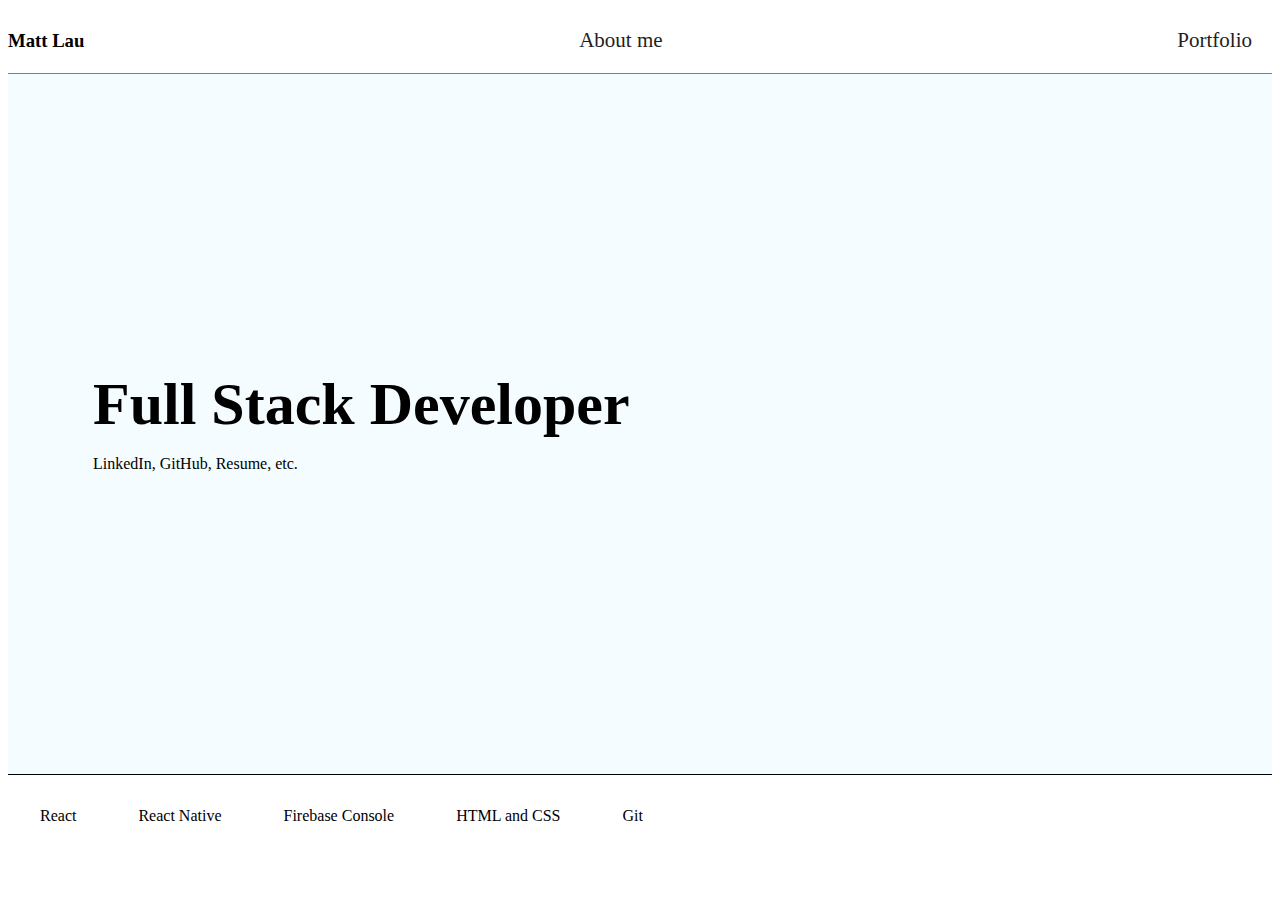
<file: index.html>
<!DOCTYPE html>
<head>
    <link href = "home.css" rel ="stylesheet">
</head>
<html>
    <body>
        <nav>
            <h3>Matt Lau</h3>
            <a href = "tabs/about-me.html">About me</a>
            <a href = "tabs/portfolio.html">Portfolio</a>
        </nav>
        <main>
            <h2>Full Stack Developer</h2>
            <p>LinkedIn, GitHub, Resume, etc.</p>
        </main>
        <section>
            <table>
                <tr>
                    <td>React</td>
                    <td>React Native</td>
                    <td>Firebase Console</td>
                    <td>HTML and CSS</td>
                    <td>Git</td>
                </tr>
            </table>
        </section>
    </body>
</html>
</file>
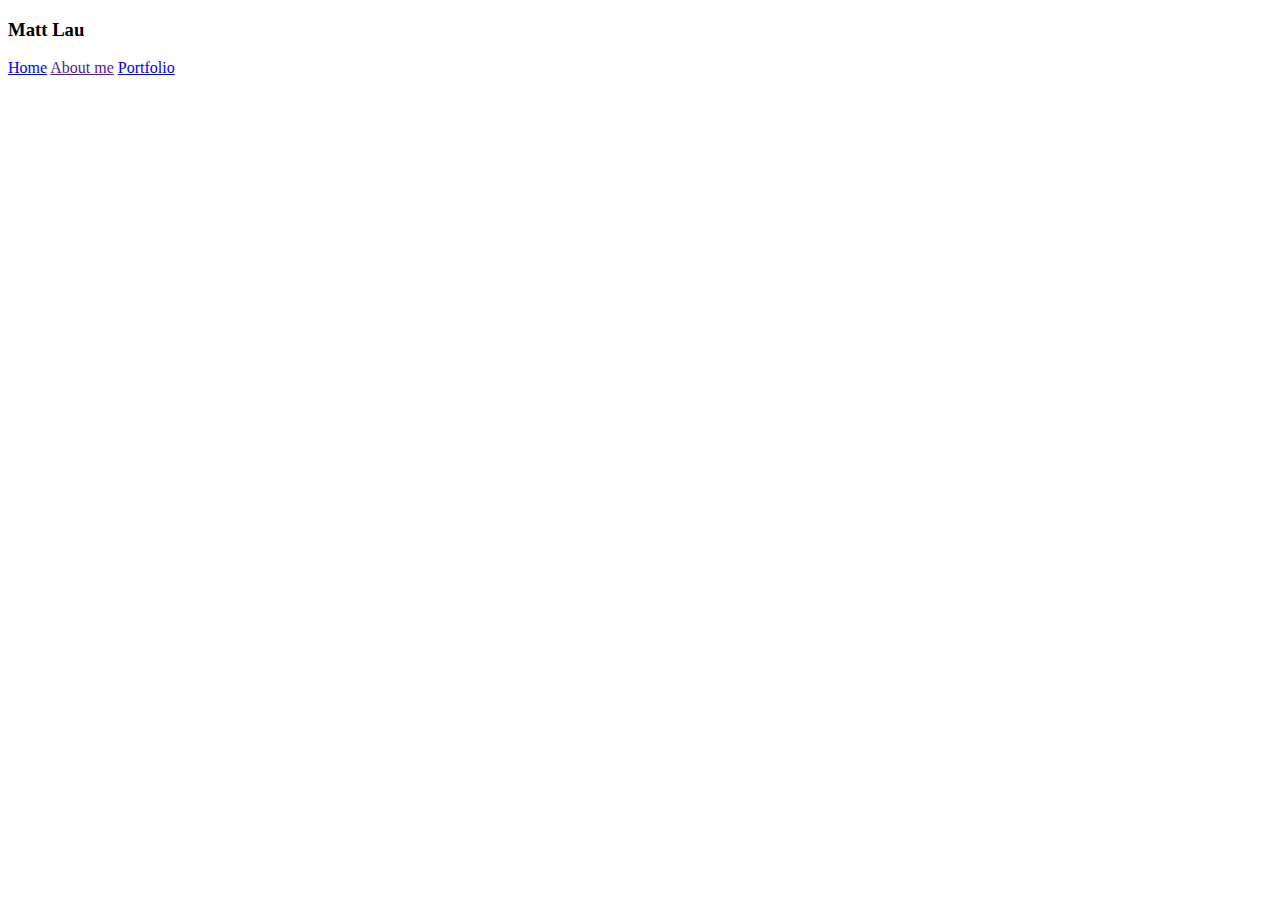
<file: tabs/about-me.html>
<!DOCTYPE html>
<head> </head>
<html>
  <body>
    <nav class="main-nav">
      <div>
        <h3 id="logo">Matt Lau</h3>
      </div>
      <div class="links">
        <a href="../index.html">Home</a>
        <a href="">About me</a>
        <a id="portfolio" href="portfolio.html">Portfolio</a>
      </div>
    </nav>
  </body>
</html>
</file>
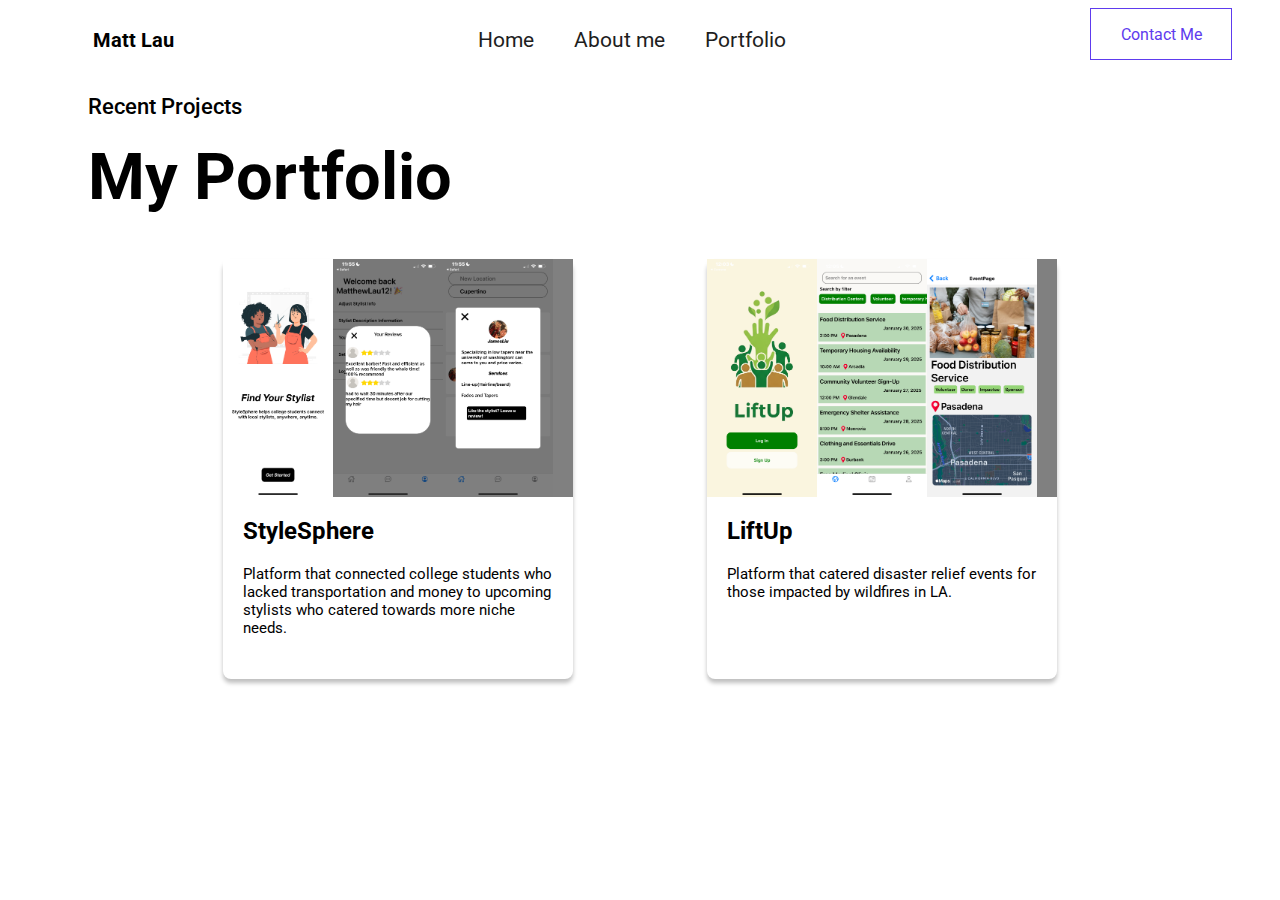
<file: tabs/portfolio.html>
<!DOCTYPE html>
<head>
  <link rel="stylesheet" href="../portfolio.css" />
  <link rel="preconnect" href="https://fonts.googleapis.com" />
  <link rel="preconnect" href="https://fonts.gstatic.com" crossorigin />
  <link
    href="https://fonts.googleapis.com/css2?family=Inter:ital,opsz,wght@0,14..32,100..900;1,14..32,100..900&family=Roboto:ital,wght@0,100..900;1,100..900&display=swap"
    rel="stylesheet"
  />
</head>
<html>
  <body>
    <nav class="main-nav">
      <h3 id="logo">Matt Lau</h3>
      <div class="links">
        <a href="../index.html">Home</a>
        <a href="about-me.html">About me</a>
        <a href="portfolio.html">Portfolio</a>
      </div>
      <div class="contact-me-container">
        <a
          class="contact-me"
          href="https://mail.google.com/mail/?view=cm&fs=1&to=mlau191@uw.edu&su=Subject&body="
          target="_blank"
          >Contact Me</a
        >
      </div>
    </nav>
    <header class="header">
      <h3>Recent Projects</h3>
      <h1>My Portfolio</h1>
    </header>
    <main class="portfolio-container">
      <div class="portfolio-item-container">
        <div class="image-container">
          <img id="style-home" src="../assets/stylehome.PNG" />
          <img id="style-home" src="../assets/styleprofile.PNG" />
          <img id="style-home" src="../assets/styleexplore.PNG" />
        </div>
        <div class="portfolio-header-container">
          <h2>StyleSphere</h2>
        </div>
        <div class="portfolio-paragraph-container">
          <p>
            Platform that connected college students who lacked transportation
            and money to upcoming stylists who catered towards more niche needs.
          </p>
        </div>
      </div>
      <div class="portfolio-item-container">
        <div class="image-container">
          <img id="style-home" src="../assets/lifthome.PNG" />
          <img id="style-home" src="../assets/liftexplore.PNG" />
          <img id="style-home" src="../assets/liftevent.PNG" />
        </div>
        <div class="portfolio-header-container">
          <h2>LiftUp</h2>
        </div>
        <div class="portfolio-paragraph-container">
          <p>
            Platform that catered disaster relief events for those impacted by
            wildfires in LA.
          </p>
        </div>
      </div>
    </main>
  </body>
</html>
</file>
<file: home.css>
nav {
  background-color: white;
  border-bottom: 0.1px solid gray;
  width: 100%;
  display: flex;
  justify-content: space-between;
  align-items: center;
}

h2 {
  font-family: "Roboto", serif;
  font-weight: bold;
  font-size: 60px;
  margin-top: 10px;
  margin-bottom: 0px;
}
main {
  background-color: #f5fcff;
  border-bottom: 1px solid black;
  width: "100%";
  height: 700px;
  display: flex;
  flex-direction: column;
  justify-content: center;
  padding-left: 85px;
}

p {
  display: block;
}
td {
  padding: 30px;
}
a {
  text-decoration: none;
  font-family: "Roboto", serif;
  font-size: 21px;
  color: #1e1e1e;
  padding: 20px;
}
span {
  color: #5e3bee;
}
section {
  display: flex;
  margin-left: 0px;
}
header {
  margin-left: 83px;
  margin-top: 40px;
  font-size: 64px;
  font-family: Roboto;
  font-weight: bold;
}
section figure:first-child {
  margin-right: 0px;
  margin-left: 0px;
}
section figure:nth-child(2) {
  margin-left: 0px;
}
.skill-section {
  height: 400px;
}
.links {
  display: flex;
  justify-content: center;
  margin-right: 80px;
  flex-grow: 1;
}
a:hover {
  color: #5e3bee;
}
#name {
  font-family: "Roboto";
  font-weight: 600;
}
#header {
  font-size: 30px;
}

#skill-set td {
  background-color: #f2fdfe;
}
#logo {
  margin-left: 20px;
  font-family: Roboto;
}
#linkedIn {
  width: 40px;
  height: 40px;
}
#gitHub {
  width: 40px;
  height: 40px;
}
</file>
<file: portfolio.css>
.main-nav {
  background-color: white;
  display: flex;
  justify-content: space-between;
}
.links {
  display: flex;
}
.contact-me-container:hover {
  background-color: #5e3bee;
}
.contact-me-container:hover a {
  color: white;
}
.contact-me-container {
  border: 1.3px solid #5e3bee;
  display: flex;
  justify-content: center;
  align-items: center;
  width: 140px;
  height: 50px;
  margin-right: 40px;
}
.links a {
  text-decoration: none;
  font-family: "Roboto", serif;
  font-size: 21px;
  color: #1e1e1e;
  padding: 20px;
}
a:hover {
  color: #5e3bee;
}
.contact-me {
  text-decoration: none;
  font-family: Roboto;
  font-size: 22;
  color: #5e3bee;
}
.header {
  margin: 20px 80px;
}
.header h3 {
  font-family: Roboto;
  font-weight: 500;
  font-size: 22px;
  margin-bottom: 20px;
}
.header h1 {
  font-family: Roboto;
  font-size: 65px;
  margin-top: 0px;
}
.portfolio-container {
  height: 600px;
  margin-left: 80px;
  margin-right: 80px;
  display: flex;
  justify-content: space-evenly;
}
.portfolio-item-container {
  height: 420px;
  width: 350px;
  border-radius: 8px;
  box-shadow: 0px 4px 4px 0px rgba(0, 0, 0, 0.25);
}
.image-container {
  background-color: gray;
  display: flex;
}
.portfolio-header-container {
  margin: 20px;
}
.portfolio-header-container h2 {
  font-family: Roboto;
  font-weight: bold;
}
.portfolio-paragraph-container {
  margin: 20px;
}
.portfolio-paragraph-container p {
  font-family: Roboto;
  font-size: 15px;
}
#logo {
  font-size: 20px;
  margin-left: 85px;
  font-family: Roboto;
}
#style-home {
  width: 110px;
  height: auto;
}
</file>
